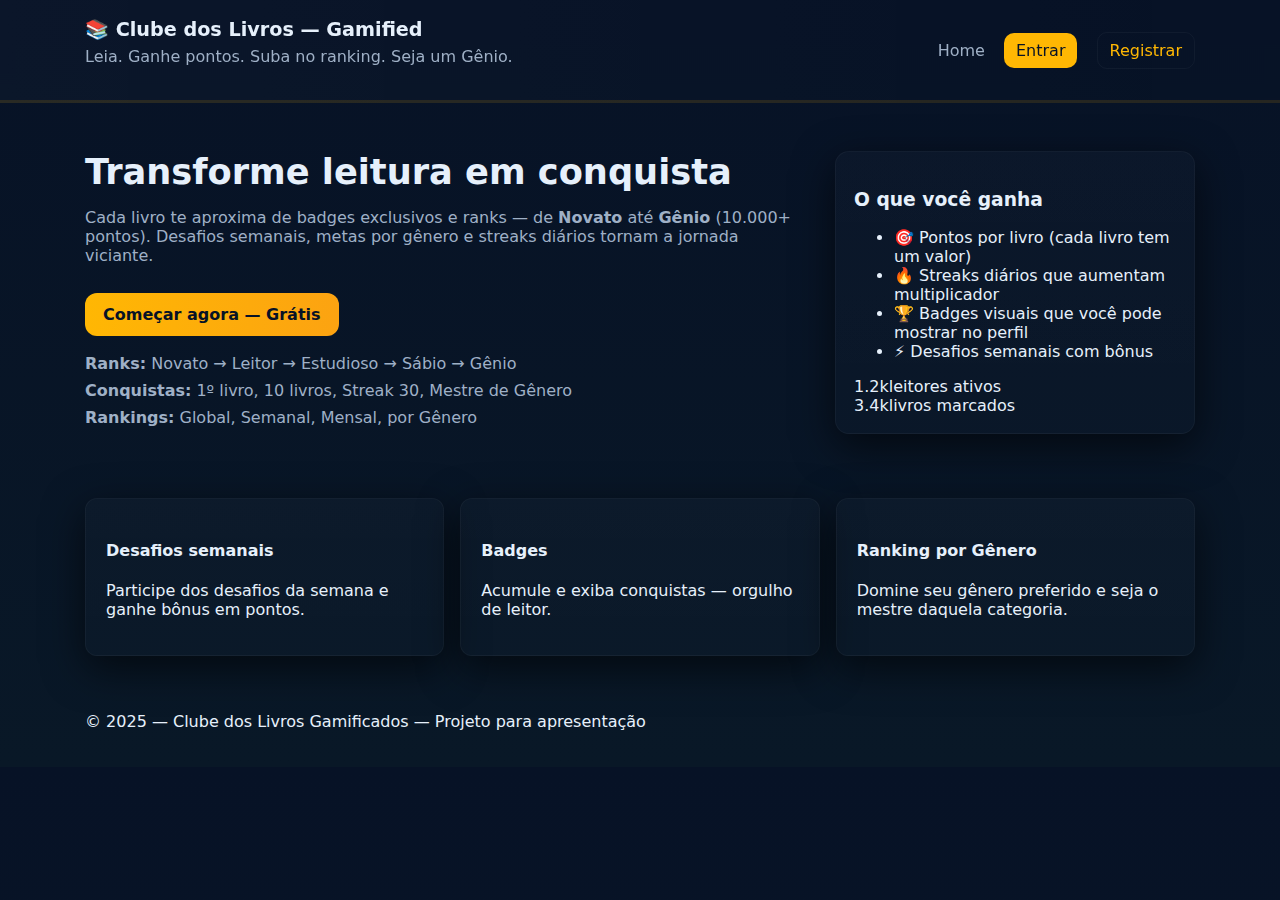
<file: index.html>
<!DOCTYPE html>
<html lang="pt-br">
<head>
  <meta charset="utf-8" />
  <meta name="viewport" content="width=device-width, initial-scale=1" />
  <title>Clube dos Livros — Gamified (Avançado)</title>
  <link rel="stylesheet" href="css/style.css">
</head>
<body>
  <header class="site-header">
    <div class="wrap">
      <div class="brand">
        <h1>📚 Clube dos Livros — Gamified</h1>
        <p class="tagline">Leia. Ganhe pontos. Suba no ranking. Seja um Gênio.</p>
      </div>
      <nav class="main-nav">
        <a href="index.html" class="nav-item">Home</a>
        <a href="login.html" class="nav-item btn">Entrar</a>
        <a href="register.html" class="nav-item btn alt">Registrar</a>
      </nav>
    </div>
  </header>

  <main class="wrap hero">
    <section class="hero-left">
      <h2>Transforme leitura em conquista</h2>
      <p class="lead">Cada livro te aproxima de badges exclusivos e ranks — de <strong>Novato</strong> até <strong>Gênio</strong> (10.000+ pontos). Desafios semanais, metas por gênero e streaks diários tornam a jornada viciante.</p>
      <a class="cta" href="register.html">Começar agora — Grátis</a>
      <div class="quick-features">
        <div><strong>Ranks:</strong> Novato → Leitor → Estudioso → Sábio → Gênio</div>
        <div><strong>Conquistas:</strong> 1º livro, 10 livros, Streak 30, Mestre de Gênero</div>
        <div><strong>Rankings:</strong> Global, Semanal, Mensal, por Gênero</div>
      </div>
    </section>

    <aside class="hero-right card">
      <h3>O que você ganha</h3>
      <ul>
        <li>🎯 Pontos por livro (cada livro tem um valor)</li>
        <li>🔥 Streaks diários que aumentam multiplicador</li>
        <li>🏆 Badges visuais que você pode mostrar no perfil</li>
        <li>⚡ Desafios semanais com bônus</li>
      </ul>
      <div class="social-proof">
        <div class="stat"><span class="num">1.2k</span><span class="label">leitores ativos</span></div>
        <div class="stat"><span class="num">3.4k</span><span class="label">livros marcados</span></div>
      </div>
    </aside>
  </main>

  <section class="wrap features">
    <article class="feature card">
      <h4>Desafios semanais</h4>
      <p>Participe dos desafios da semana e ganhe bônus em pontos.</p>
    </article>
    <article class="feature card">
      <h4>Badges</h4>
      <p>Acumule e exiba conquistas — orgulho de leitor.</p>
    </article>
    <article class="feature card">
      <h4>Ranking por Gênero</h4>
      <p>Domine seu gênero preferido e seja o mestre daquela categoria.</p>
    </article>
  </section>

  <footer class="wrap site-footer">
    <p>© 2025 — Clube dos Livros Gamificados — Projeto para apresentação</p>
  </footer>
</body>
</html>
</file>
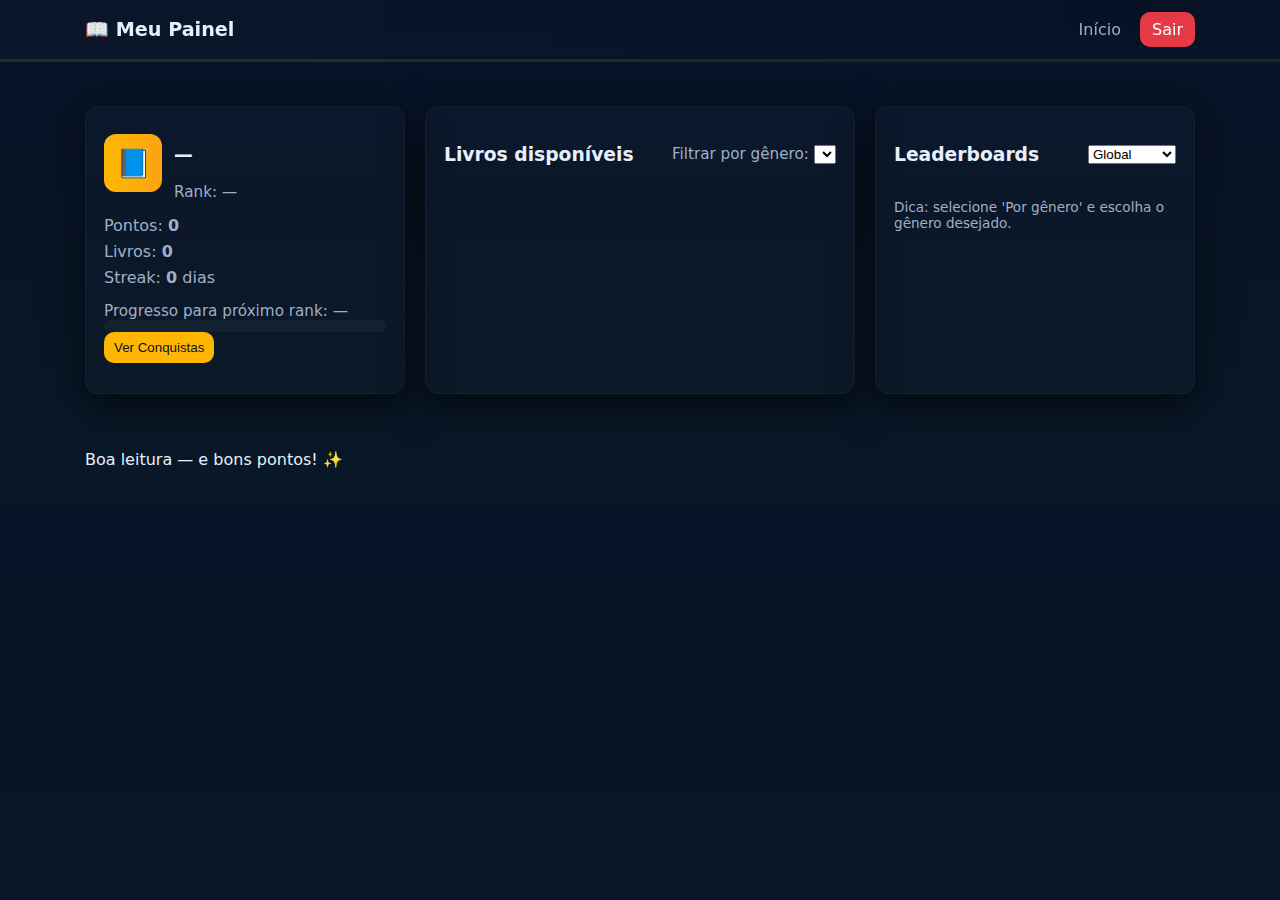
<file: dashboard.html>
<!DOCTYPE html>
<html lang="pt-br">
<head>
  <meta charset="utf-8" />
  <meta name="viewport" content="width=device-width, initial-scale=1" />
  <title>Dashboard — Clube dos Livros</title>
  <link rel="stylesheet" href="css/style.css">
  <script defer src="js/script.js"></script>
</head>
<body>
  <header class="site-header">
    <div class="wrap">
      <div class="brand">
        <h1>📖 Meu Painel</h1>
      </div>
      <nav class="main-nav">
        <a href="index.html">Início</a>
        <a href="backend/logout.php" class="btn danger">Sair</a>
      </nav>
    </div>
  </header>

  <main class="wrap grid-3">
    <!-- left column: profile + achievements -->
    <aside class="card profile-col">
      <div class="profile-head">
        <div class="avatar">📘</div>
        <div>
          <h3 id="ui-username">—</h3>
          <div class="muted">Rank: <span id="ui-badge">—</span></div>
        </div>
      </div>
      <div class="profile-stats">
        <div>Pontos: <strong id="ui-points">0</strong></div>
        <div>Livros: <strong id="ui-total-books">0</strong></div>
        <div>Streak: <strong id="ui-streak">0</strong> dias</div>
      </div>

      <div class="progress-wrap">
        <div class="muted">Progresso para próximo rank: <span id="ui-next-rank">—</span></div>
        <div class="meter"><div id="progress" class="meter-bar" style="width:0%"></div></div>
      </div>

      <button id="show-achievements" class="btn">Ver Conquistas</button>
      <div id="achievements-list" class="achievements"></div>
    </aside>

    <!-- central: books + interactions -->
    <section class="card books-col">
      <div class="section-head">
        <h3>Livros disponíveis</h3>
        <div>
          <label for="filter-genre" class="muted">Filtrar por gênero:</label>
          <select id="filter-genre"></select>
        </div>
      </div>

      <ul id="book-list" class="book-list"></ul>
    </section>

    <!-- right: leaderboards -->
    <aside class="card leaderboard-col">
      <div class="section-head">
        <h3>Leaderboards</h3>
        <select id="leader-mode">
          <option value="overall">Global</option>
          <option value="weekly">Semanal</option>
          <option value="monthly">Mensal</option>
          <option value="genre">Por gênero</option>
        </select>
      </div>
      <div id="leaderboard-card">
        <ol id="leaderboard"></ol>
      </div>
      <div class="small muted">Dica: selecione 'Por gênero' e escolha o gênero desejado.</div>
    </aside>
  </main>

  <!-- achievements modal (hidden) -->
  <div id="ach-modal" class="modal-hidden">
    <div class="modal-card">
      <h3>Conquistas</h3>
      <div id="modal-achievements"></div>
      <button id="close-ach-modal" class="btn light">Fechar</button>
    </div>
  </div>

  <footer class="wrap site-footer">
    <p>Boa leitura — e bons pontos! ✨</p>
  </footer>
</body>
</html>
</file>
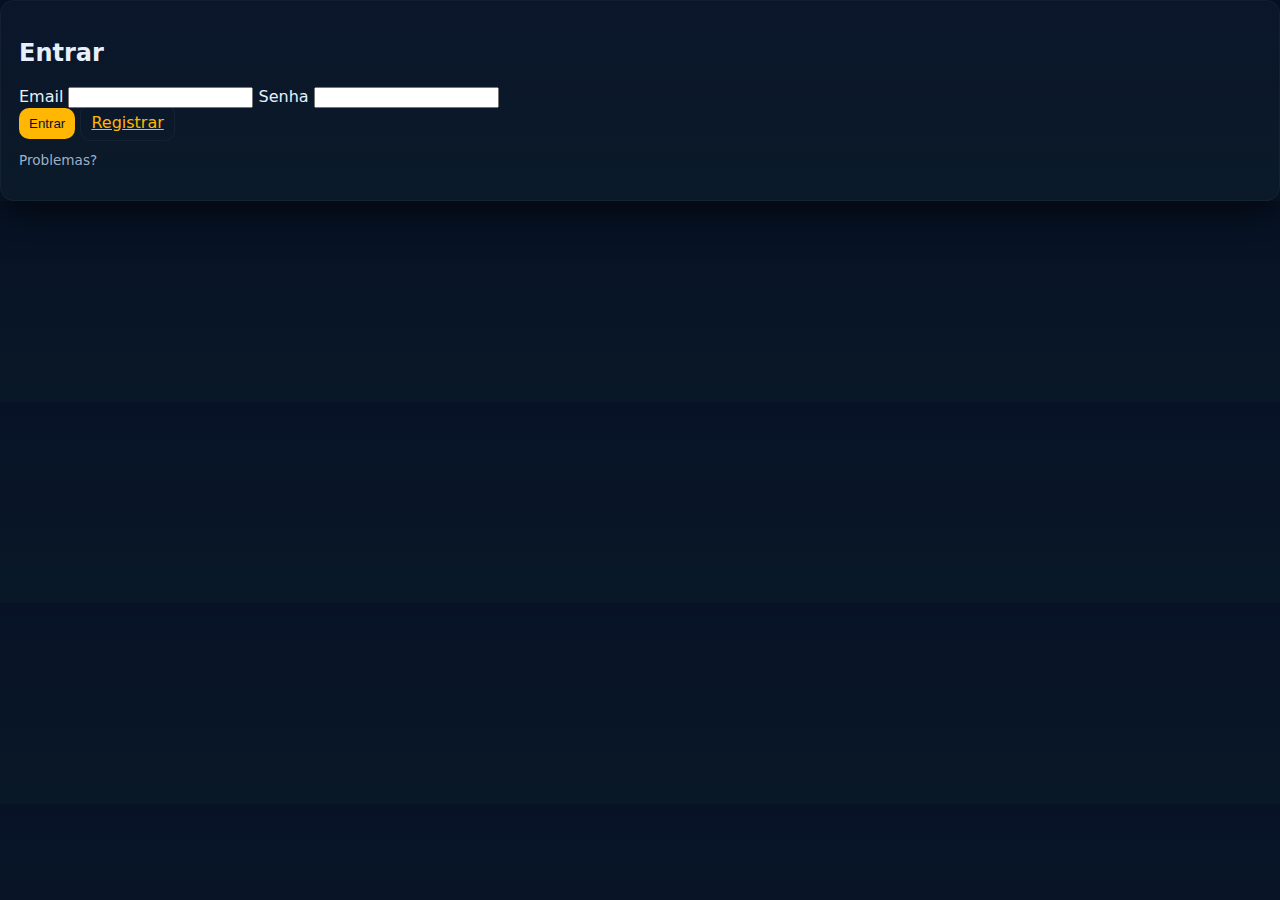
<file: login.html>
<!DOCTYPE html>
<html lang="pt-br">
<head>
  <meta charset="utf-8" />
  <meta name="viewport" content="width=device-width,initial-scale=1" />
  <title>Entrar — Clube dos Livros</title>
  <link rel="stylesheet" href="css/style.css">
</head>
<body>
  <div class="auth-page container card">
    <h2>Entrar</h2>
    <form action="backend/login.php" method="POST" class="form">
      <label>Email</label>
      <input name="email" type="email" required>
      <label>Senha</label>
      <input name="password" type="password" required>
      <div class="form-actions">
        <button class="btn">Entrar</button>
        <a href="register.html" class="btn light">Registrar</a>
      </div>
    </form>
    <p class="small">Problemas?</p>
  </div>
</body>
</html>
</file>
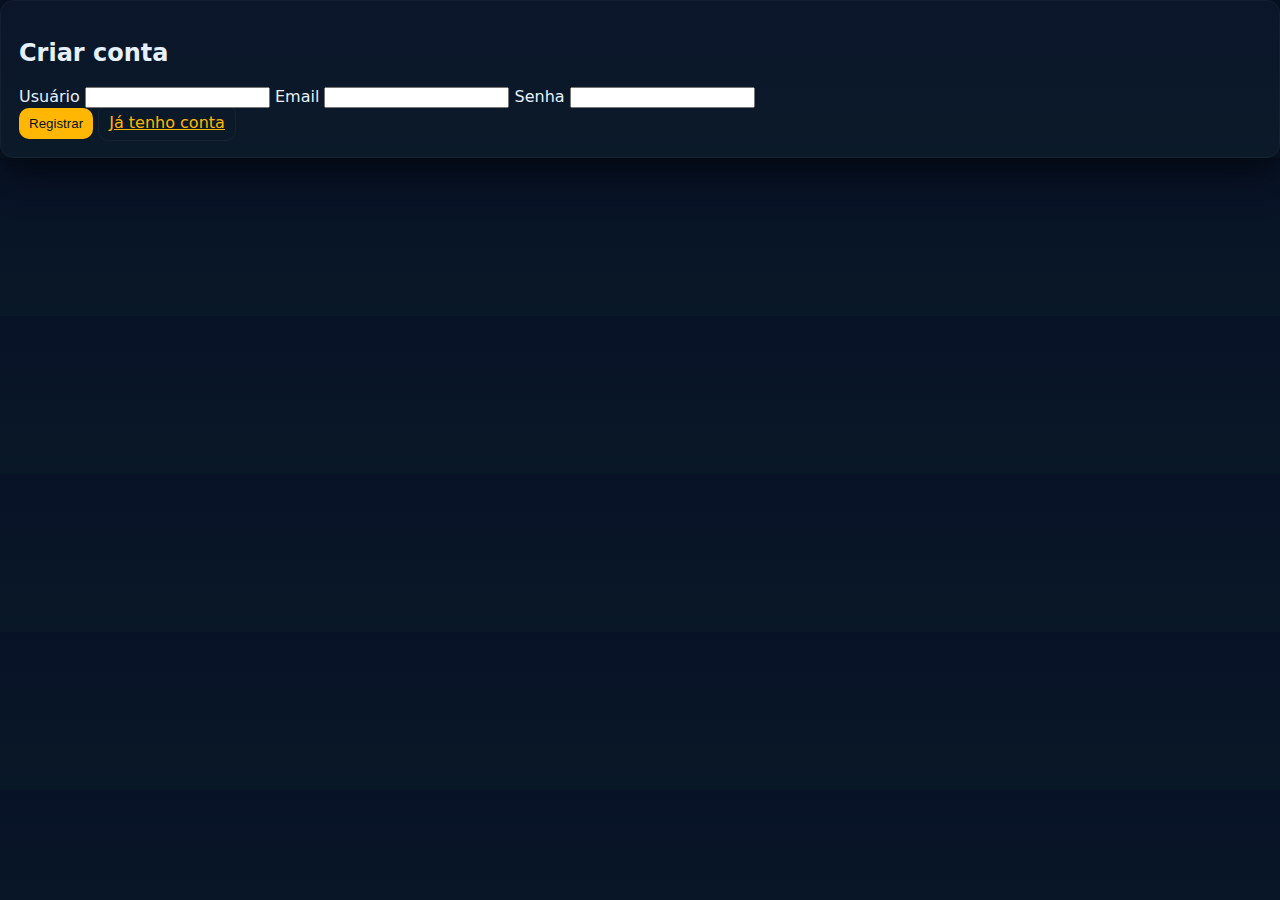
<file: register.html>
<!DOCTYPE html>
<html lang="pt-br">
<head>
  <meta charset="utf-8" />
  <meta name="viewport" content="width=device-width,initial-scale=1" />
  <title>Registrar — Clube dos Livros</title>
  <link rel="stylesheet" href="css/style.css">
</head>
<body>
  <div class="auth-page container card">
    <h2>Criar conta</h2>
    <form action="backend/register.php" method="POST" class="form">
      <label>Usuário</label>
      <input name="username" type="text" required>
      <label>Email</label>
      <input name="email" type="email" required>
      <label>Senha</label>
      <input name="password" type="password" required>
      <div class="form-actions">
        <button class="btn">Registrar</button>
        <a href="login.html" class="btn light">Já tenho conta</a>
      </div>
    </form>
  </div>
</body>
</html>
</file>
<file: css/style.css>
/* css/style-advanced.css - design mais pesado e detalhado */
:root{
    --bg-1:#071226;
    --bg-2:#091827;
    --card:#0b1724;
    --accent:#ffb703;
    --accent-2:#fca311;
    --muted:#9fb0c6;
    --glass: rgba(255,255,255,0.03);
    --radius:14px;
    --glass-border: rgba(255,255,255,0.04);
    --shadow: 0 12px 40px rgba(0,0,0,0.6);
  }
  *{box-sizing:border-box}
  body{
    margin:0;
    font-family:Inter, system-ui, -apple-system, "Segoe UI", Roboto, "Helvetica Neue", Arial;
    background: linear-gradient(180deg,var(--bg-1),var(--bg-2));
    color:#e6f0fb;
    -webkit-font-smoothing:antialiased;
  }
  .wrap{max-width:1150px;margin:0 auto;padding:20px}
  
  /* header */
  .site-header{border-bottom:3px solid rgba(255,183,3,0.12);backdrop-filter: blur(6px);background:linear-gradient(90deg, rgba(255,255,255,0.02), transparent);}
  .site-header .wrap{display:flex;align-items:center;justify-content:space-between;padding:18px 20px}
  .brand h1{margin:0;font-size:1.2rem}
  .brand .tagline{color:var(--muted);margin-top:6px}
  
  /* nav */
  .main-nav a{color:var(--muted);text-decoration:none;margin-left:14px}
  .main-nav .btn{background:var(--accent);color:#071226;padding:8px 12px;border-radius:10px}
  .main-nav .btn.alt{background:transparent;border:1px solid rgba(255,255,255,0.04);color:var(--accent)}
  
  /* hero */
  .hero{display:flex;gap:24px;align-items:stretch;margin-top:28px}
  .hero-left{flex:1}
  .hero-left h2{font-size:2.2rem;margin:0 0 12px 0}
  .lead{color:var(--muted)}
  .cta{display:inline-block;margin-top:12px;background:linear-gradient(90deg,var(--accent),var(--accent-2));color:#071226;padding:12px 18px;border-radius:12px;text-decoration:none;font-weight:700}
  .quick-features{margin-top:18px;color:var(--muted);display:grid;grid-template-columns:1fr;gap:8px}
  
  /* right card */
  .card{background:linear-gradient(180deg, rgba(255,255,255,0.02), rgba(255,255,255,0.01));border-radius:var(--radius);padding:18px;border:1px solid var(--glass-border);box-shadow:var(--shadow)}
  .hero-right{width:360px}
  
  /* features */
  .features{display:grid;grid-template-columns:repeat(3,1fr);gap:16px;margin-top:24px}
  .feature{padding:20px;border-radius:12px}
  
  /* grid-3 for dashboard */
  .grid-3{display:grid;grid-template-columns:320px 1fr 320px;gap:20px;margin-top:24px}
  
  /* profile column */
  .profile-col .profile-head{display:flex;gap:12px;align-items:center}
  .avatar{width:58px;height:58px;border-radius:12px;background:linear-gradient(90deg,var(--accent),var(--accent-2));display:flex;align-items:center;justify-content:center;font-size:28px}
  .profile-stats{margin-top:12px;color:var(--muted);line-height:1.6}
  .progress-wrap{margin-top:12px}
  .meter{height:12px;background:rgba(255,255,255,0.04);border-radius:8px;overflow:hidden}
  .meter-bar{height:100%;background:linear-gradient(90deg,var(--accent),var(--accent-2));width:0%}
  
  /* books column */
  .books-col .section-head{display:flex;justify-content:space-between;align-items:center}
  .book-list{list-style:none;padding:0;margin-top:12px}
  .book-list li{display:flex;justify-content:space-between;align-items:center;padding:12px;border-radius:10px;margin-bottom:8px;background:linear-gradient(180deg,rgba(255,255,255,0.01),transparent);border:1px solid rgba(255,255,255,0.03)}
  .book-title{font-weight:700}
  .book-meta{color:var(--muted);font-size:0.9rem}
  
  /* leaderboard column */
  .leaderboard-col .section-head{display:flex;justify-content:space-between;align-items:center}
  #leaderboard{padding-left:18px}
  #leaderboard li{margin-bottom:10px;color:var(--muted)}
  
  /* achievements */
  .achievements{display:flex;flex-wrap:wrap;gap:8px;margin-top:12px}
  .ach-card{padding:8px 10px;border-radius:10px;background:rgba(255,255,255,0.02);border:1px solid rgba(255,255,255,0.03);display:flex;align-items:center;gap:8px}
  
  /* modal hidden */
  .modal-hidden{display:none}
  .modal-card{position:fixed;left:50%;top:50%;transform:translate(-50%,-50%);background:linear-gradient(180deg,rgba(10,20,30,0.98),rgba(5,10,16,0.98));padding:22px;border-radius:14px;border:1px solid rgba(255,255,255,0.04);box-shadow:0 20px 60px rgba(0,0,0,0.7);min-width:320px}
  
  /* small utils */
  .muted{color:var(--muted);font-size:0.95rem}
  .small{font-size:0.85rem;color:var(--muted)}
  .btn{background:var(--accent);color:#071226;padding:8px 10px;border-radius:10px;border:none;cursor:pointer}
  .btn.light{background:transparent;border:1px solid rgba(255,255,255,0.04);color:var(--accent)}
  .btn.danger{background:#e63946;color:white}
  
  /* responsive */
  @media(max-width:980px){
    .grid-3{grid-template-columns:1fr;gap:16px}
    .hero{flex-direction:column}
    .features{grid-template-columns:1fr}
  }
</file>
